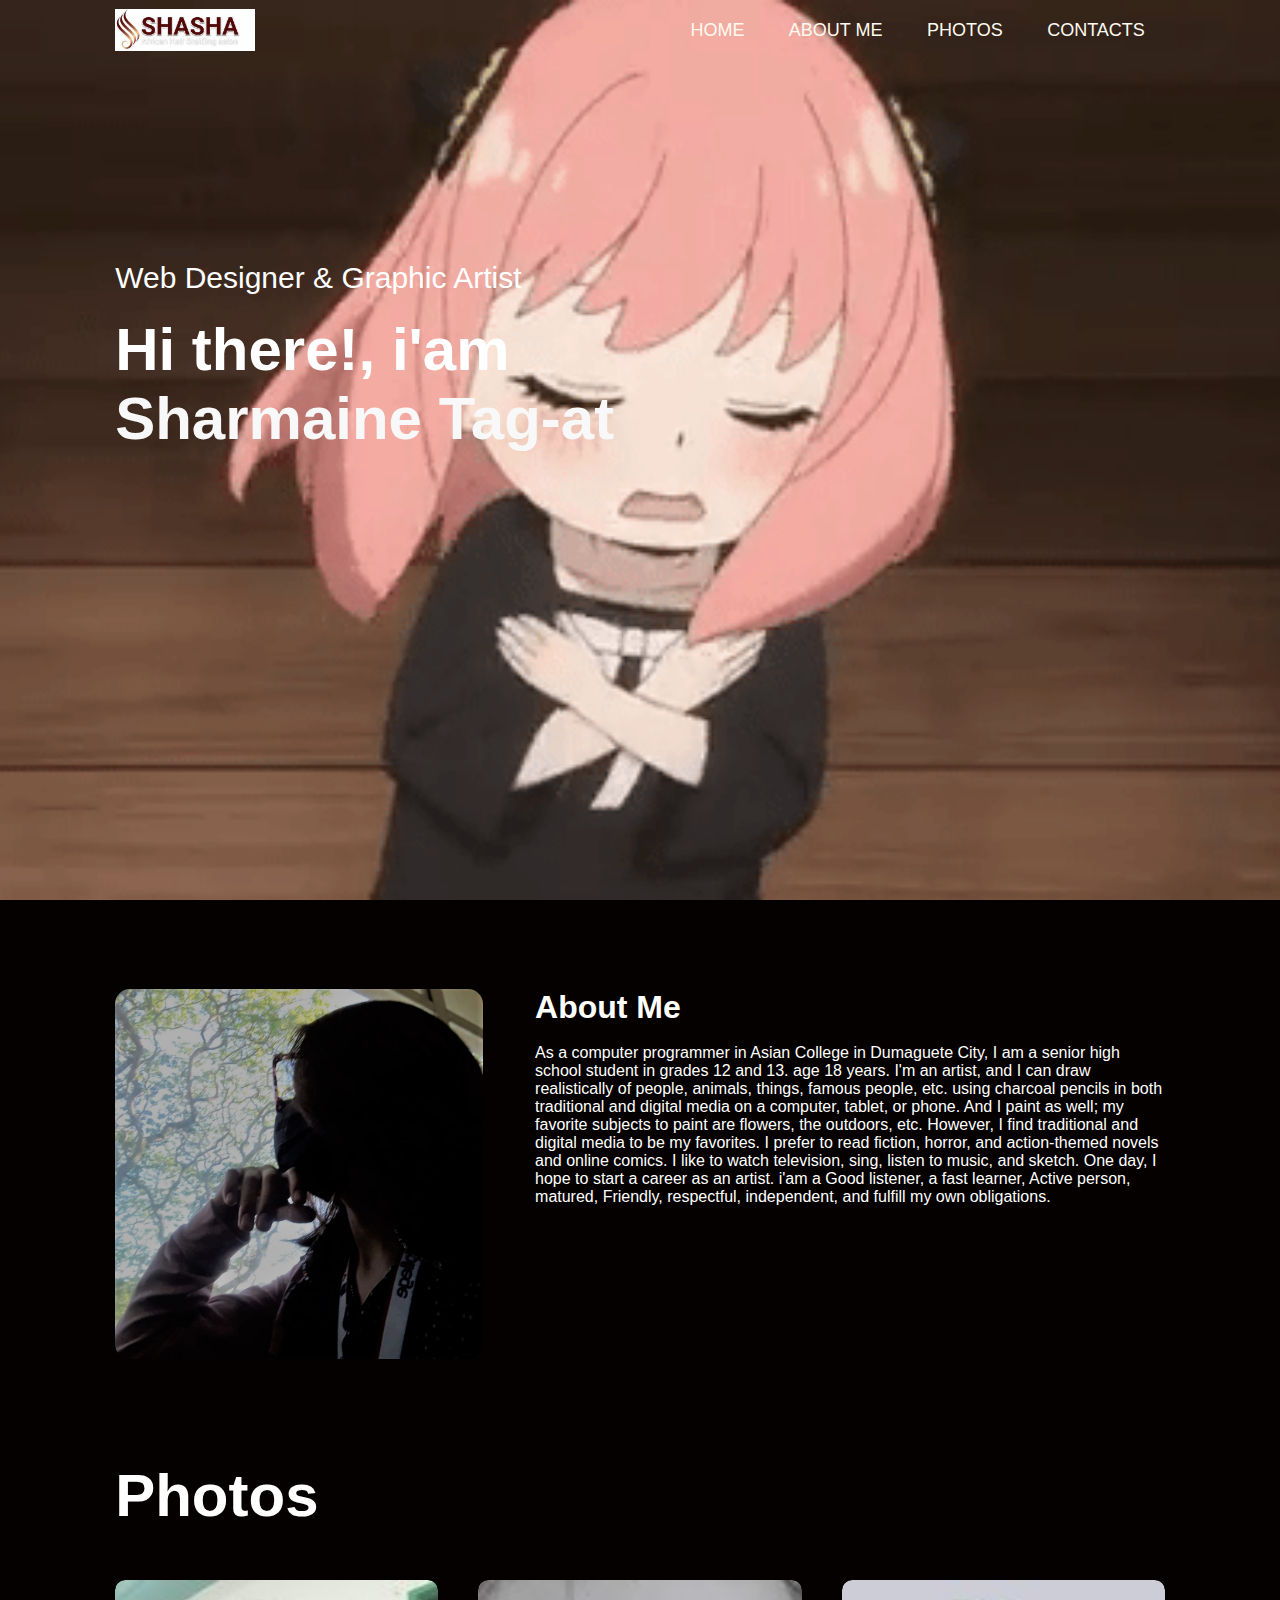
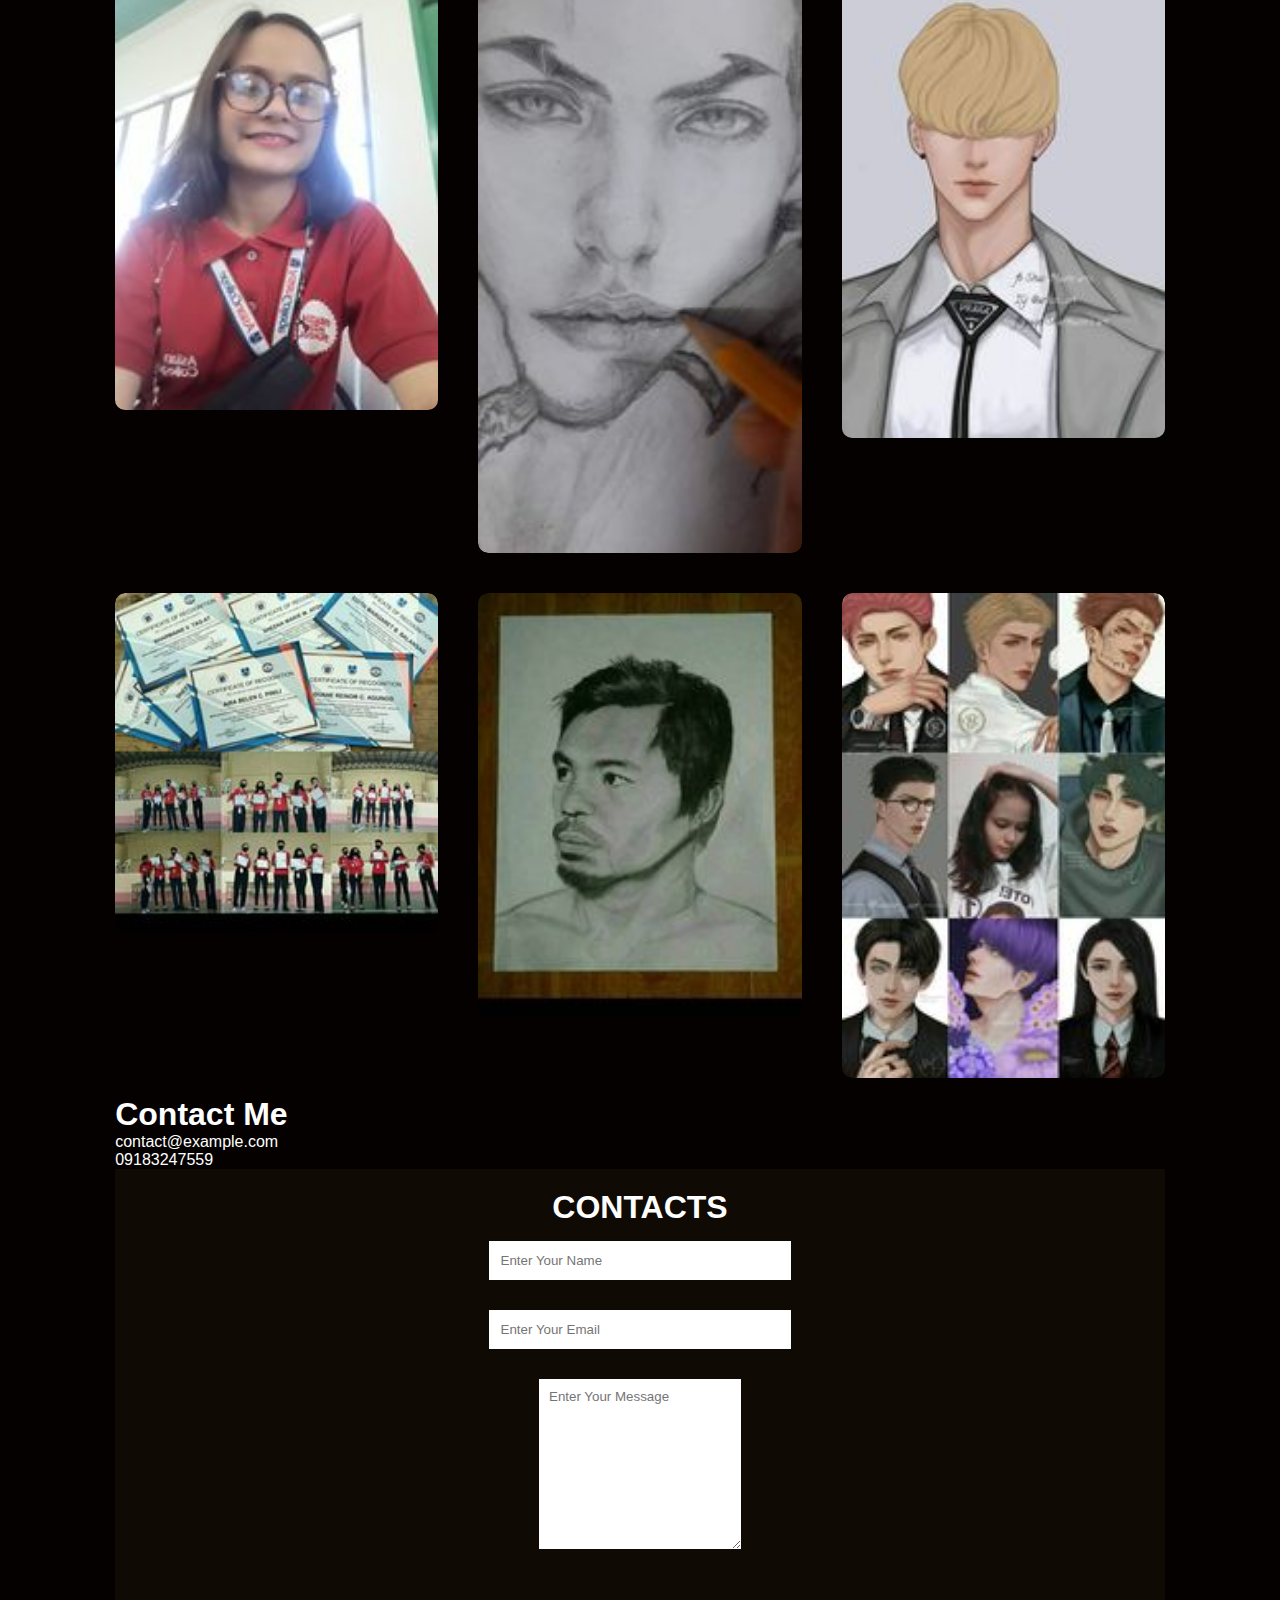
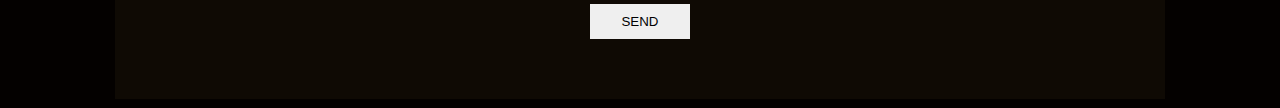
<file: index.html>
<!DOCTYPE html>
<html lang="en">
<head>
    <meta charset="UTF-8">
    <meta http-equiv="X-UA-Compatible" content="IE=edge">
    <meta name="viewport" content="width=device-width, initial-scale=1.0">
    <title>sharmaine's: Personal portfolio website</title>
    <link rel="stylesheet" href="style.css">
</head>
<body>
<div id="header">
    <div class="container">
        <nav>
            <img src="logo.jpg" class="logo">
            <ul>
                <li><a href="#home">HOME</a></li>
                <li><a href="#about">ABOUT ME</a></li>
                <li><a href="#portfolio">PHOTOS</a></li>
                <li><a href="#contact">CONTACTS</a></li>
            </ul>
        </nav> 
        <div class="header-text">
            <p>Web Designer & Graphic Artist</p>
            <h1>Hi there!, i'am<br><span>Sharmaine Tag-at</span></h1>
        </div>
    </div>
</div>
<!-- -----------about---------- -->
<div id="about">
    <div class="container">
        <div class="row">
            <div class="about-col-1">
                <img src="imageuser1.jpg">
            </div>
            <div class="about-col-2">
                <h1 class="sub-title">About Me</h1>
                <br>
                <p> As a computer programmer in Asian College in Dumaguete City, I am a senior high school student in grades 12 and 13. age 18 years. I'm an artist, and I can draw realistically of people, animals, things, famous people, etc. using charcoal pencils in both traditional and digital media on a computer, tablet, or phone. And I paint as well; my favorite subjects to paint are flowers, the outdoors, etc. However, I find traditional and digital media to be my favorites. I prefer to read fiction, horror, and action-themed novels and online comics. I like to watch television, sing, listen to music, and sketch. One day, I hope to start a career as an artist. i'am a Good listener, a fast learner, Active person, matured, Friendly, respectful, independent, and fulfill my own obligations.</p>
              </div>
        </div>
    </div>
</div> 
<!-- -----------photos---------- --> 
<div id="portfolio">
    <div class="container">
    <h1 class="sub-titles">Photos</h1>
    <div class="work-list">
        <div class="work">
            <img src="myself.jpg">
        </div>
        <div class="work">
            <img src="vlartwork.jpg">
        </div>
        <div class="work">
            <img src="lookism.jpg">
        </div>
        <div class="work">
            <img src="honorofcertifiction.jpg">
        </div>
        <div class="work">
            <img src="manny.jpg">
        </div>
         <div class="work">
            <img src="meandmyworks.jpg"> 
        </div>
            </div>
        </div>
    </div>
</div>
<!-- -----------contact---------- -->
<div id="contact">
    <div class="container">
        <div class="row">
            <div class="Contact-center">
                <h1 class="sub-title">Contact Me</h1> 
                <p>contact@example.com</p>
                <p>09183247559</p>
                </div>
            </div>
            <div class="Contact-center">
                <form>
                    <section id="contacts">
                        <h1 class="headings">CONTACTS</h1>
                        <form action="" class="form">
                            <input type="text" name="name" class="input" placeholder="Enter Your Name">
                            <input type="email" name="email" class="input" placeholder="Enter Your Email">
                            <textarea name="msg" id="msg" cols="30" rows="10" placeholder="Enter Your Message"></textarea>
                            <input type="submit" value="SEND" id="send">

                        </form>
                    </section>
                
                       
                    
                </body>
                </html>
</file>
<file: style.css>
*{
    margin:0;
    padding:0;
    font-family: 'poppins' , sans-serif;
    box-sizing: border-box;
}
body{
    background:#040100;
    color: #ffffff;
}
#header{
    width: 100%;
    height: 100vh;
    background-image: url(e59.gif);
    background-size: cover;
    background-position: center;
}
.container{
    padding: 9px 9%;
}

nav{
    display:flex;
    align-items: center;
    justify-content: space-between;
    flex-wrap: wrap;
}

.logo{
    width: 140px;
}

nav ul li{
    display: inline-block;
    list-style: none;
    margin: 10px 20px;
}

nav ul li a{
    color: #FFFAF0;
    text-decoration: none;
    font-size: 18px;
    position:relative;
}
nav ul li a::after{
    content: '';
    width: 0%;
    height: 3px;
    background: #ff004f;
    position: absolute;
    left: 0;
    bottom: -6px;
    transition: 0.5s;
}
nav ul li a:hover::after{
    width: 100%;

} 
.header-text{
    margin-top: 20%;
    font-size: 30px;   
}
.header-text h1{
    font-size: 60px;
    margin-top: 20px;
}
.header-text h1 span{
    color: #f8f8f8;
}
/* -----------about--------------- */
#about{
    padding: 80px 0;
    color: #ffffff;   
}
.row{
    display:flex;
    justify-content: space-between;
    flex-wrap: wrap;
}

.about-col-1{
    flex-basis: 35%;   
}
.about-col-1 img{
    width: 100%;
    border-radius: 15px;
}
.about-col-2{
    flex-basis: 60%;   
}

.sub-titles{
    font-size: 60px;
    font-weight: 600;
    color: #fff;   
}
.tab-titles{
    display: flex;
    margin: 20px o 40px;
}
/* -----------photos--------------- */
#photos{
    padding: 50px 0;
}
.work-list{
    display:grid;
    grid-template-columns: repeat(auto-fit, minmax(250px, 1fr));
    grid-gap: 40px;
    margin-top: 50px;
}
.work{
    border-radius: 10px;
    position:relative;
    overflow: hidden;
}
.work img{
    width: 100%;
    border-radius: 10px;
    display: block;
}

/* -----------photos--------------- */
#contacts{
    display: flex;
    flex-direction: column;
    box-sizing: border-box;
    background-color:#0f0a04;
    color: white;
    padding: 20px;
    align-items:center  
}

.form{
    display: flex;
    flex-direction: column;
    box-sizing: border-box;
    align-items: center;
    margin: 20px 0px;
}
.input{
    padding: 12px;
    margin: 15px;
    width: 30%;
    border: none;
    outline: none;
    align-items:center
}
#msg{
    width: 20%;
    padding: 10px;
    margin: 15px;
    border: none;
    outline: none;
    align-items:center
}
#send{
    padding: 10px;
    width: 10%;
    margin: 40px;
    border: none;
    outline: none;
    align-items:center
}
#send:hover{
    cursor: pointer;
    box-shadow: 0 0 10px white;
    align-items:center
}
</file>
